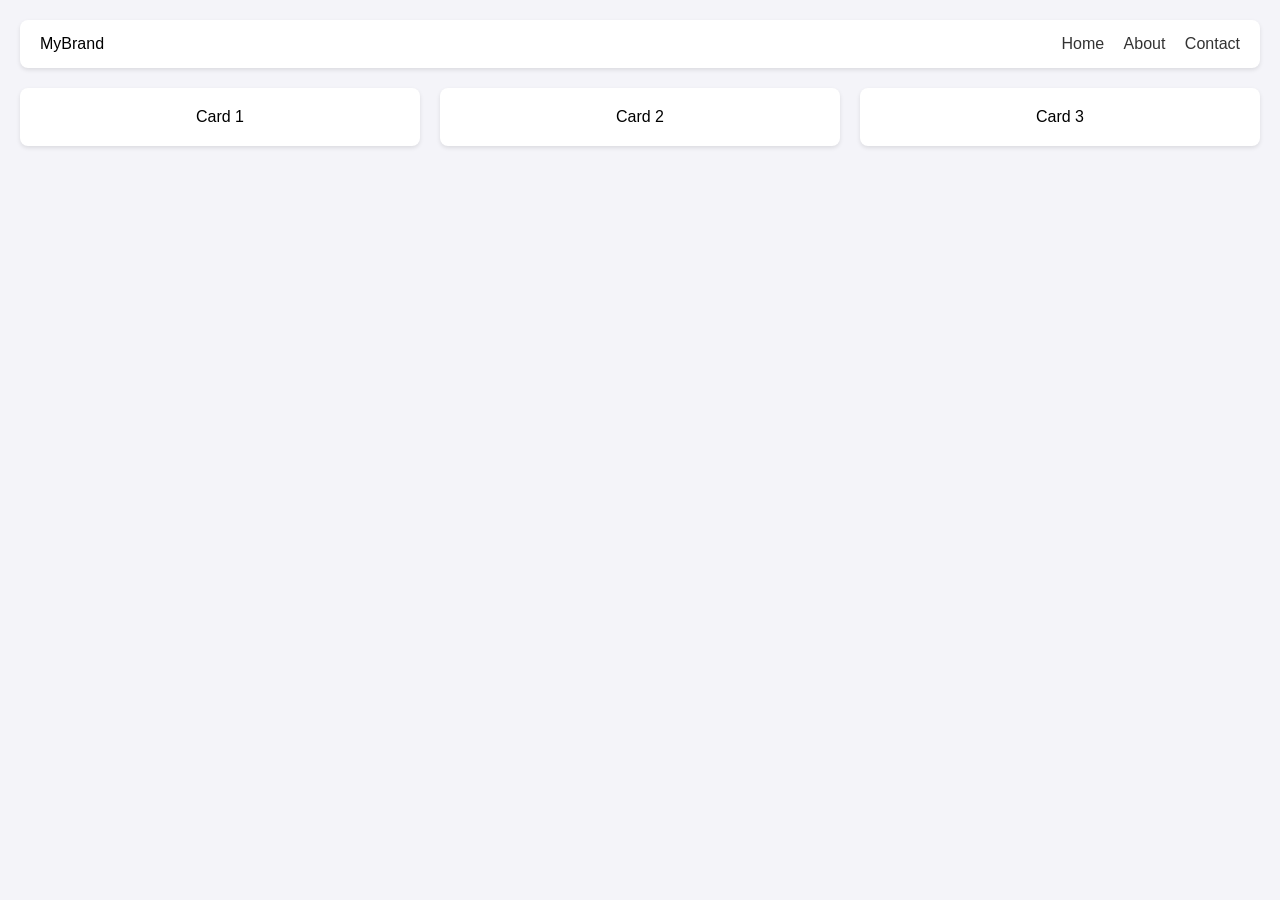
<file: ex00/index.html>
<!DOCTYPE html>
<html lang="en">
<head>
    <meta charset="UTF-8">
    <meta name="viewport" content="width=device-width, initial-scale=1.0">
    <title>Exercise 00 - Flexbox</title>
    <link rel="stylesheet" href="style.css">
</head>
<body>
    <header class="nav-container">
        <div class="logo">MyBrand</div>
        <nav>
            <a href="#">Home</a>
            <a href="#">About</a>
            <a href="#">Contact</a>
        </nav>
    </header>

    <main class="card-container">
        <div class="card">Card 1</div>
        <div class="card">Card 2</div>
        <div class="card">Card 3</div>
    </main>
</body>
</html>
</file>
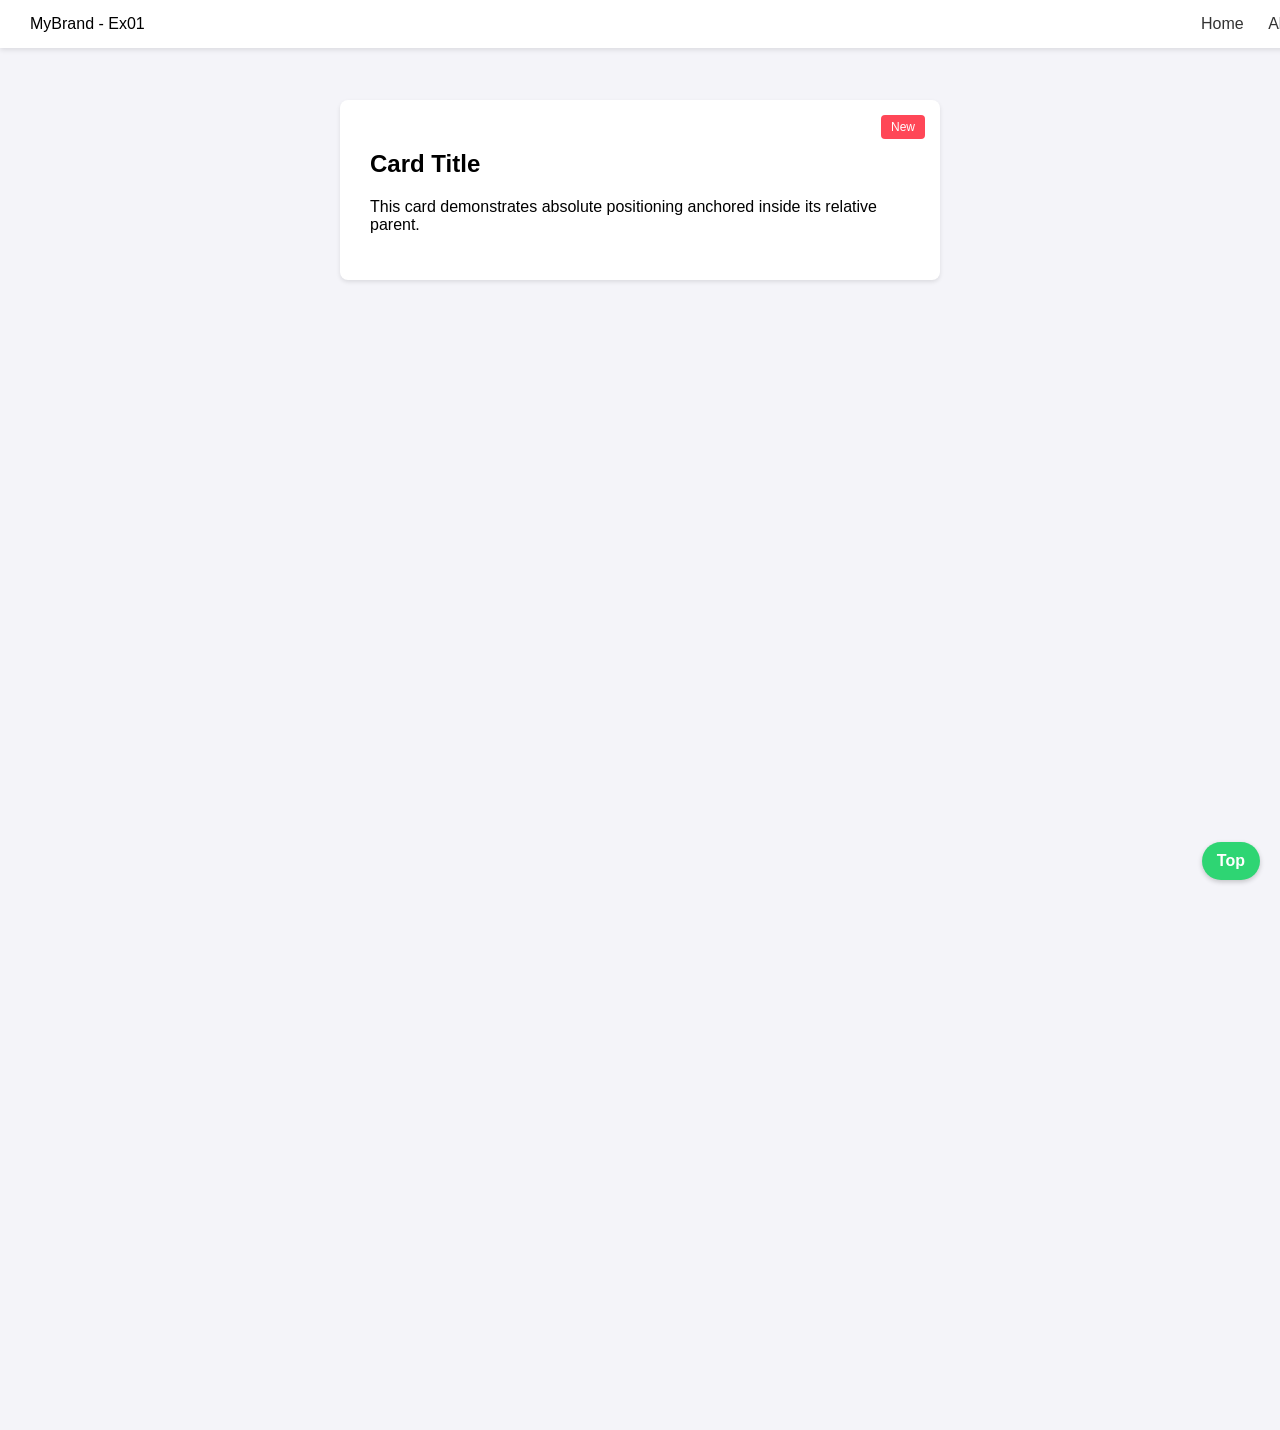
<file: ex01/index.html>
<!DOCTYPE html>
<html lang="en">
<head>
    <meta charset="UTF-8">
    <meta name="viewport" content="width=device-width, initial-scale=1.0">
    <title>Exercise 01 - CSS Position</title>
    <link rel="stylesheet" href="style.css">
</head>
<body>
    <header class="fixed-nav">
        <span>MyBrand - Ex01</span>
        <nav>
            <a href="#">Home</a>
            <a href="#">About</a>
        </nav>
    </header>

    <main class="content">
        <div class="relative-card">
            <span class="absolute-badge">New</span>
            <h2>Card Title</h2>
            <p>This card demonstrates absolute positioning anchored inside its relative parent.</p>
        </div>
    </main>

    <a href="#" class="fixed-top-btn">Top</a>
</body>
</html>
</file>
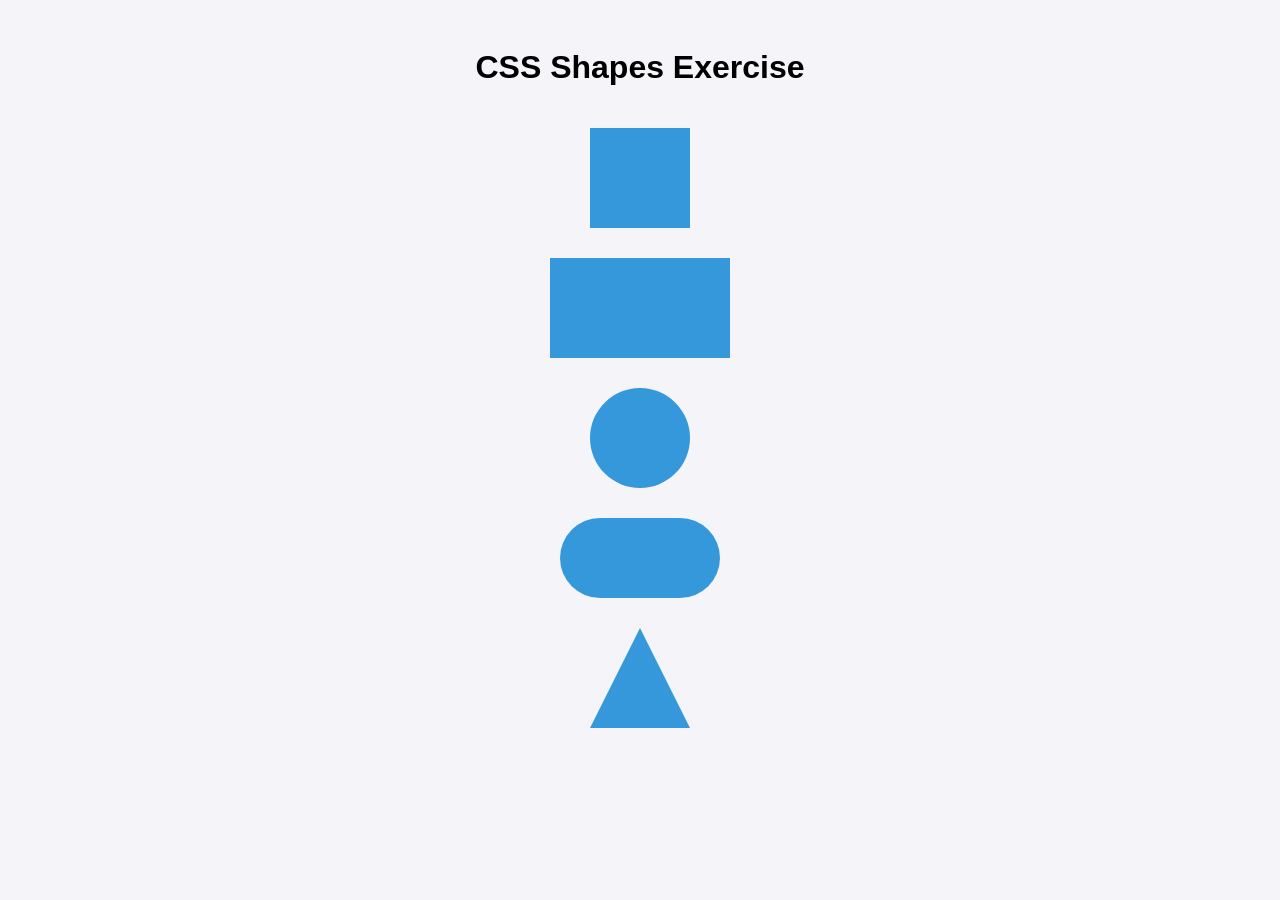
<file: ex02/index.html>
<!DOCTYPE html>
<html lang="en">
<head>
    <meta charset="UTF-8">
    <meta name="viewport" content="width=device-width, initial-scale=1.0">
    <title>Exercise 02 - CSS Shapes</title>
    <link rel="stylesheet" href="style.css">
</head>
<body>
    <h1>CSS Shapes Exercise</h1>
    <div class="shapes-container">
        <div class="shape square"></div>
        <div class="shape rectangle"></div>
        <div class="shape circle"></div>
        <div class="shape pill"></div>
        <div class="shape triangle"></div>
    </div>
</body>
</html>
</file>
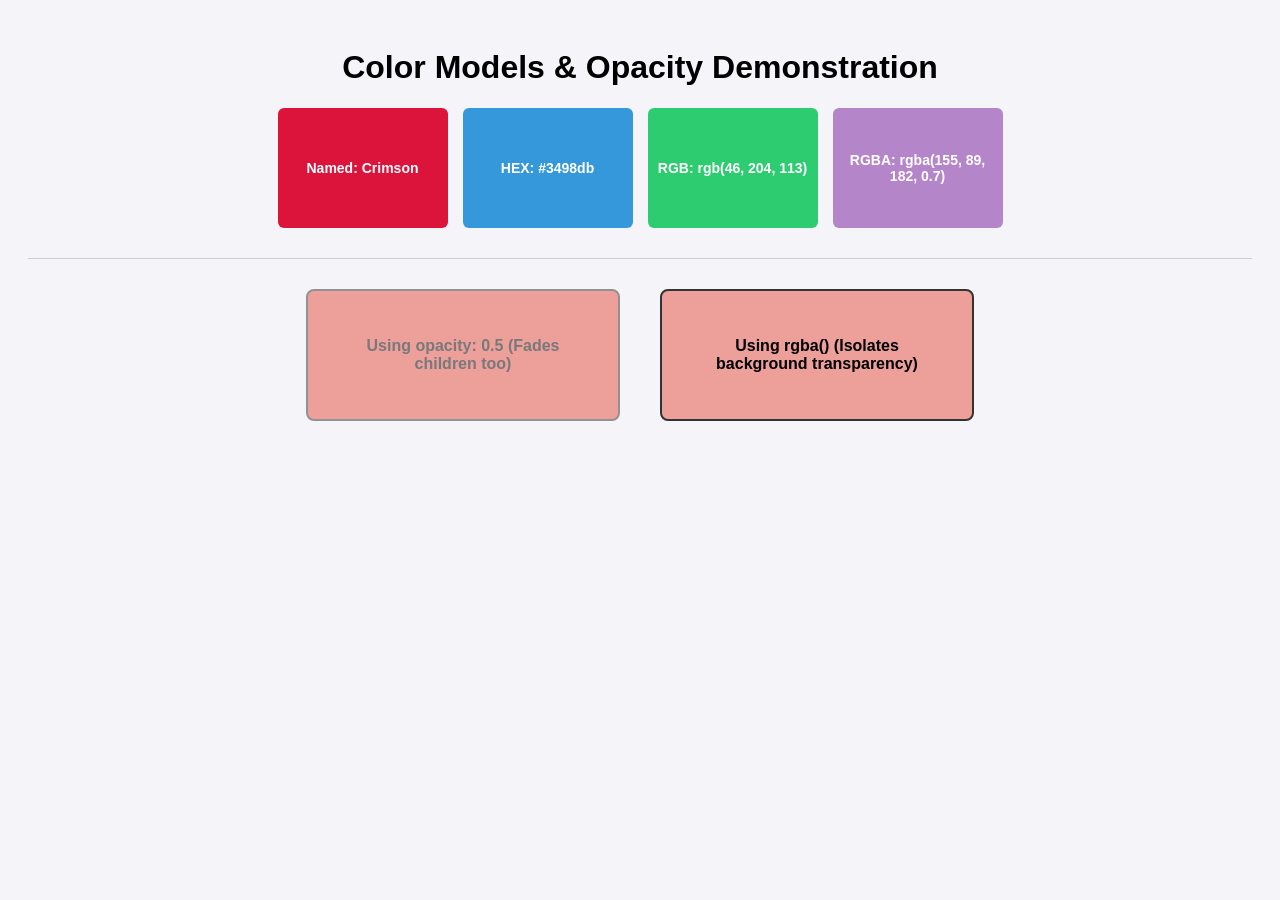
<file: ex03/index.html>
<!DOCTYPE html>
<html lang="en">
<head>
    <meta charset="UTF-8">
    <meta name="viewport" content="width=device-width, initial-scale=1.0">
    <title>Exercise 03 - Color Models & Opacity</title>
    <link rel="stylesheet" href="style.css">
</head>
<body>
    <h1>Color Models & Opacity Demonstration</h1>

    <section class="palette">
        <div class="swatch named">Named: Crimson</div>
        <div class="swatch hex">HEX: #3498db</div>
        <div class="swatch rgb">RGB: rgb(46, 204, 113)</div>
        <div class="swatch rgba">RGBA: rgba(155, 89, 182, 0.7)</div>
    </section>

    <hr>

    <section class="comparison-container">
        <div class="box opacity-box">
            <p>Using <strong>opacity: 0.5</strong> (Fades children too)</p>
        </div>

        <div class="box rgba-box">
            <p>Using <strong>rgba()</strong> (Isolates background transparency)</p>
        </div>
    </section>
</body>
</html>
</file>
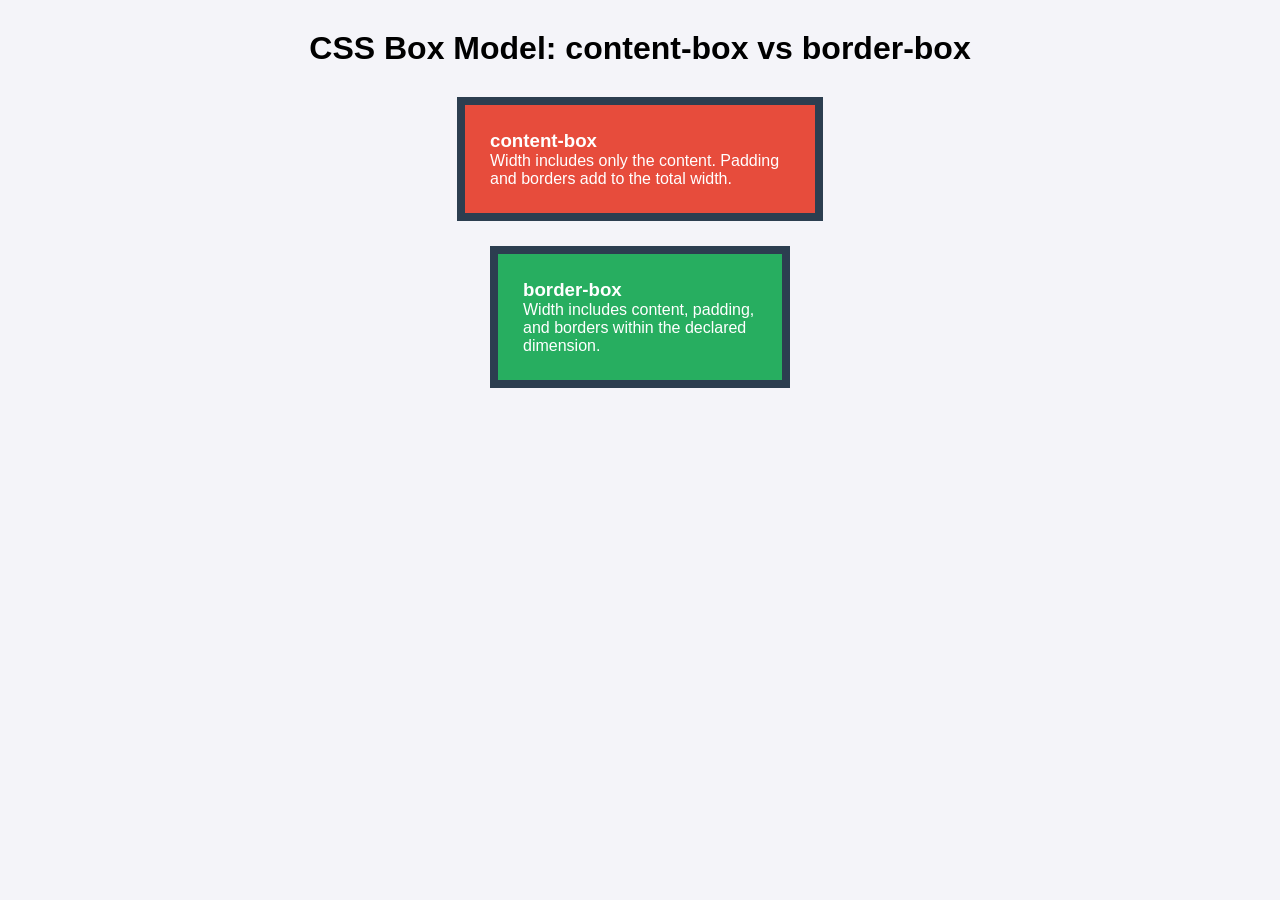
<file: ex04/index.html>
<!DOCTYPE html>
<html lang="en">
<head>
    <meta charset="UTF-8">
    <meta name="viewport" content="width=device-width, initial-scale=1.0">
    <title>Exercise 04 - The CSS Box Model</title>
    <link rel="stylesheet" href="style.css">
</head>
<body>
    <h1>CSS Box Model: content-box vs border-box</h1>

    <div class="container">
        <div class="box content-box-demo">
            <h3>content-box</h3>
            <p>Width includes only the content. Padding and borders add to the total width.</p>
        </div>

        <div class="box border-box-demo">
            <h3>border-box</h3>
            <p>Width includes content, padding, and borders within the declared dimension.</p>
        </div>
    </div>
</body>
</html>
</file>
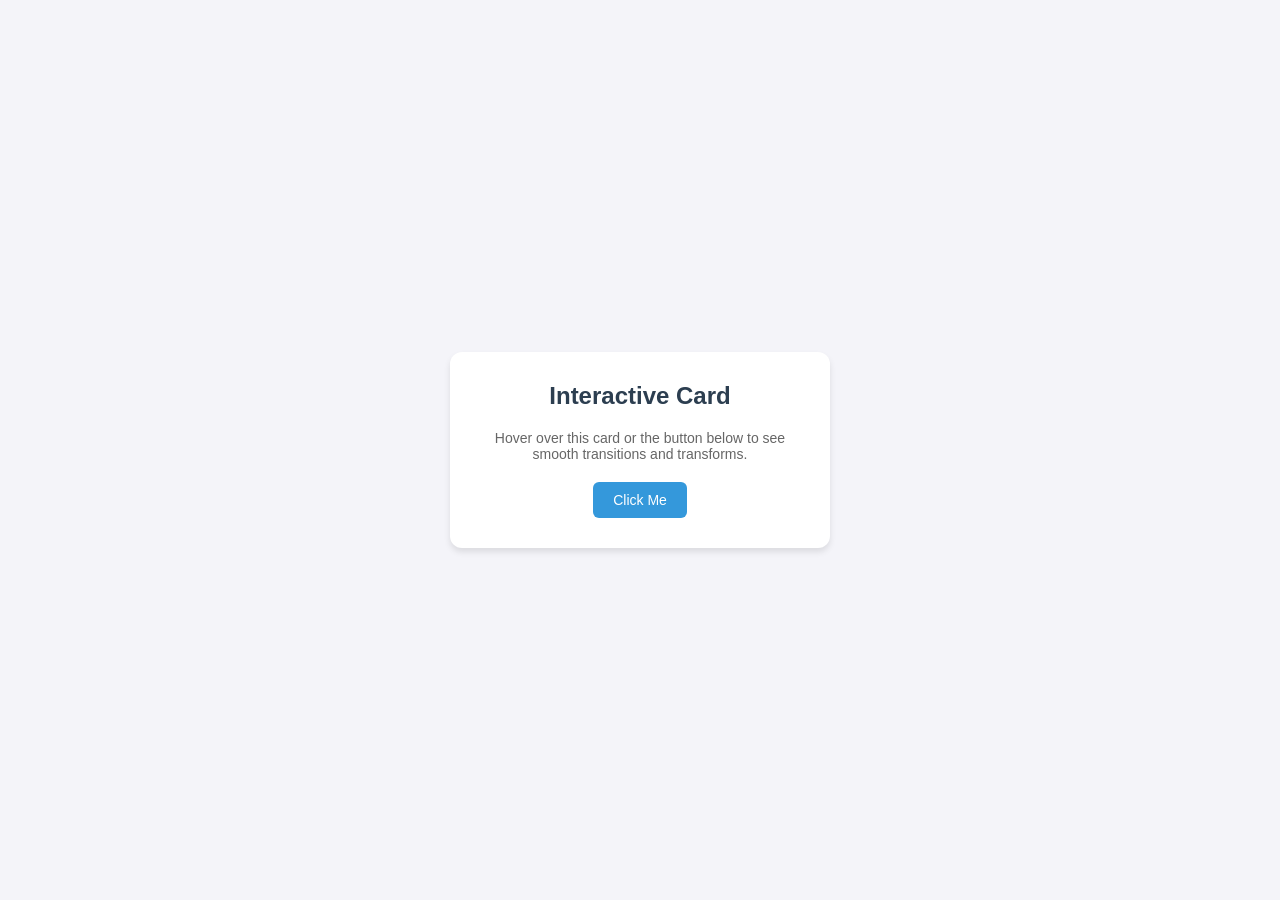
<file: ex06-bonus/index.html>
<!DOCTYPE html>
<html lang="en">
<head>
    <meta charset="UTF-8">
    <meta name="viewport" content="width=device-width, initial-scale=1.0">
    <title>Exercise 06 - Bonus Transitions</title>
    <link rel="stylesheet" href="style.css">
</head>
<body>
    <div class="card-container">
        <div class="interactive-card">
            <h2>Interactive Card</h2>
            <p>Hover over this card or the button below to see smooth transitions and transforms.</p>
            <button class="interactive-btn">Click Me</button>
        </div>
    </div>
</body>
</html>
</file>
<file: ex00/style.css>
body {
    font-family: Arial, sans-serif;
    margin: 0;
    padding: 20px;
    background-color: #f4f4f9;
}

.nav-container {
    display: flex;
    justify-content: space-between;
    align-items: center;
    background-color: #ffffff;
    padding: 15px 20px;
    border-radius: 8px;
    margin-bottom: 20px;
    box-shadow: 0 2px 4px rgba(0,0,0,0.1);
}

.nav-container nav a {
    margin-left: 15px;
    text-decoration: none;
    color: #333;
}

.card-container {
    display: flex;
    flex-direction: row;
    flex-wrap: wrap;
    gap: 20px;
}

.card {
    background-color: #ffffff;
    padding: 20px;
    border-radius: 8px;
    flex: 1 1 200px;
    box-shadow: 0 2px 4px rgba(0,0,0,0.1);
    text-align: center;
}
</file>
<file: ex01/style.css>
body {
    font-family: Arial, sans-serif;
    margin: 0;
    padding-top: 80px; 
    background-color: #f4f4f9;
    height: 150vh; 
}

.fixed-nav {
    position: fixed;
    top: 0;
    left: 0;
    width: 100%;
    background-color: #ffffff;
    display: flex;
    justify-content: space-between;
    align-items: center;
    padding: 15px 30px;
    box-shadow: 0 2px 5px rgba(0,0,0,0.1);
    z-index: 1000;
}

.fixed-nav nav a {
    margin-left: 20px;
    text-decoration: none;
    color: #333;
}

.content {
    padding: 20px;
    max-width: 600px;
    margin: 0 auto;
}

.relative-card {
    position: relative;
    background-color: #ffffff;
    padding: 30px;
    border-radius: 8px;
    box-shadow: 0 2px 4px rgba(0,0,0,0.1);
}

.absolute-badge {
    position: absolute;
    top: 15px;
    right: 15px;
    background-color: #ff4757;
    color: white;
    padding: 5px 10px;
    font-size: 12px;
    border-radius: 4px;
}

.fixed-top-btn {
    position: fixed;
    bottom: 20px;
    right: 20px;
    background-color: #2ed573;
    color: white;
    padding: 10px 15px;
    border-radius: 50px;
    text-decoration: none;
    font-weight: bold;
    box-shadow: 0 2px 5px rgba(0,0,0,0.2);
    z-index: 1000;
}
</file>
<file: ex02/style.css>
body {
    font-family: Arial, sans-serif;
    background-color: #f4f4f9;
    display: flex;
    flex-direction: column;
    align-items: center;
    padding: 20px;
}

.shapes-container {
    display: flex;
    flex-direction: column;
    gap: 30px;
    align-items: center;
    margin-top: 20px;
}

.shape {
    background-color: #3498db;
}

.square {
    width: 100px;
    height: 100px;
}

.rectangle {
    width: 180px;
    height: 100px;
}

.circle {
    width: 100px;
    height: 100px;
    border-radius: 50%;
}

.pill {
    width: 160px;
    height: 80px;
    border-radius: 40px;
}

.triangle {
    width: 0;
    height: 0;
    background-color: transparent; 
    border-left: 50px solid transparent;
    border-right: 50px solid transparent;
    border-bottom: 100px solid #3498db;
}
</file>
<file: ex03/style.css>
body {
    font-family: Arial, sans-serif;
    background-color: #f4f4f9;
    padding: 20px;
    text-align: center;
}

.palette {
    display: flex;
    justify-content: center;
    gap: 15px;
    flex-wrap: wrap;
    margin-bottom: 30px;
}

.swatch {
    width: 150px;
    height: 100px;
    display: flex;
    align-items: center;
    justify-content: center;
    color: white;
    font-weight: bold;
    border-radius: 6px;
    font-size: 14px;
    padding: 10px;
}

/* 1. Named Color */
.named {
    background-color: crimson;
}

/* 2. HEX Color */
.hex {
    background-color: #3498db;
}

/* 3. RGB Color */
.rgb {
    background-color: rgb(46, 204, 113);
}

/* 4. RGBA Color */
.rgba {
    background-color: rgba(155, 89, 182, 0.7);
}

hr {
    margin: 30px 0;
    border: 0;
    border-top: 1px solid #ccc;
}

.comparison-container {
    display: flex;
    justify-content: center;
    gap: 40px;
    flex-wrap: wrap;
}

.box {
    width: 250px;
    padding: 30px;
    border-radius: 8px;
    font-weight: bold;
    border: 2px solid #333;
}

.opacity-box {
    background-color: #e74c3c;
    opacity: 0.5;
    color: black;
}

.rgba-box {
    background-color: rgba(231, 76, 60, 0.5);
    color: black;
}
</file>
<file: ex04/style.css>
*, *::before, *::after {
    box-sizing: border-box;
    margin: 0;
    padding: 0;
}

body {
    font-family: Arial, sans-serif;
    background-color: #f4f4f9;
    padding: 30px;
    text-align: center;
}

h1 {
    margin-bottom: 30px;
}

.container {
    display: flex;
    flex-direction: column;
    align-items: center;
    gap: 25px;
}

.box {
    width: 300px;
    padding: 25px;
    border: 8px solid #2c3e50;
    color: white;
    text-align: left;
}

.content-box-demo {
    box-sizing: content-box;
    background-color: #e74c3c;
}

.border-box-demo {
    box-sizing: border-box;
    background-color: #27ae60;
}
</file>
<file: ex06-bonus/style.css>
body {
    font-family: Arial, sans-serif;
    background-color: #f4f4f9;
    display: flex;
    justify-content: center;
    align-items: center;
    height: 100vh;
    margin: 0;
}

.card-container {
    perspective: 1000px;
}

.interactive-card {
    background-color: #ffffff;
    padding: 30px;
    border-radius: 12px;
    box-shadow: 0 4px 6px rgba(0,0,0,0.1);
    width: 320px;
    text-align: center;
    transition: transform 0.3s ease, box-shadow 0.3s ease;
}

.interactive-card:hover {
    transform: translateY(-8px) scale(1.05);
    box-shadow: 0 12px 20px rgba(0,0,0,0.15);
}

.interactive-card h2 {
    color: #2c3e50;
    margin-top: 0;
}

.interactive-card p {
    color: #666;
    font-size: 14px;
    margin-bottom: 20px;
}

.interactive-btn {
    background-color: #3498db;
    color: white;
    border: none;
    padding: 10px 20px;
    font-size: 14px;
    border-radius: 6px;
    cursor: pointer;
    transition: background-color 0.2s ease, transform 0.2s ease;
}

.interactive-btn:hover {
    background-color: #2980b9;
    transform: scale(1.05);
}
</file>
